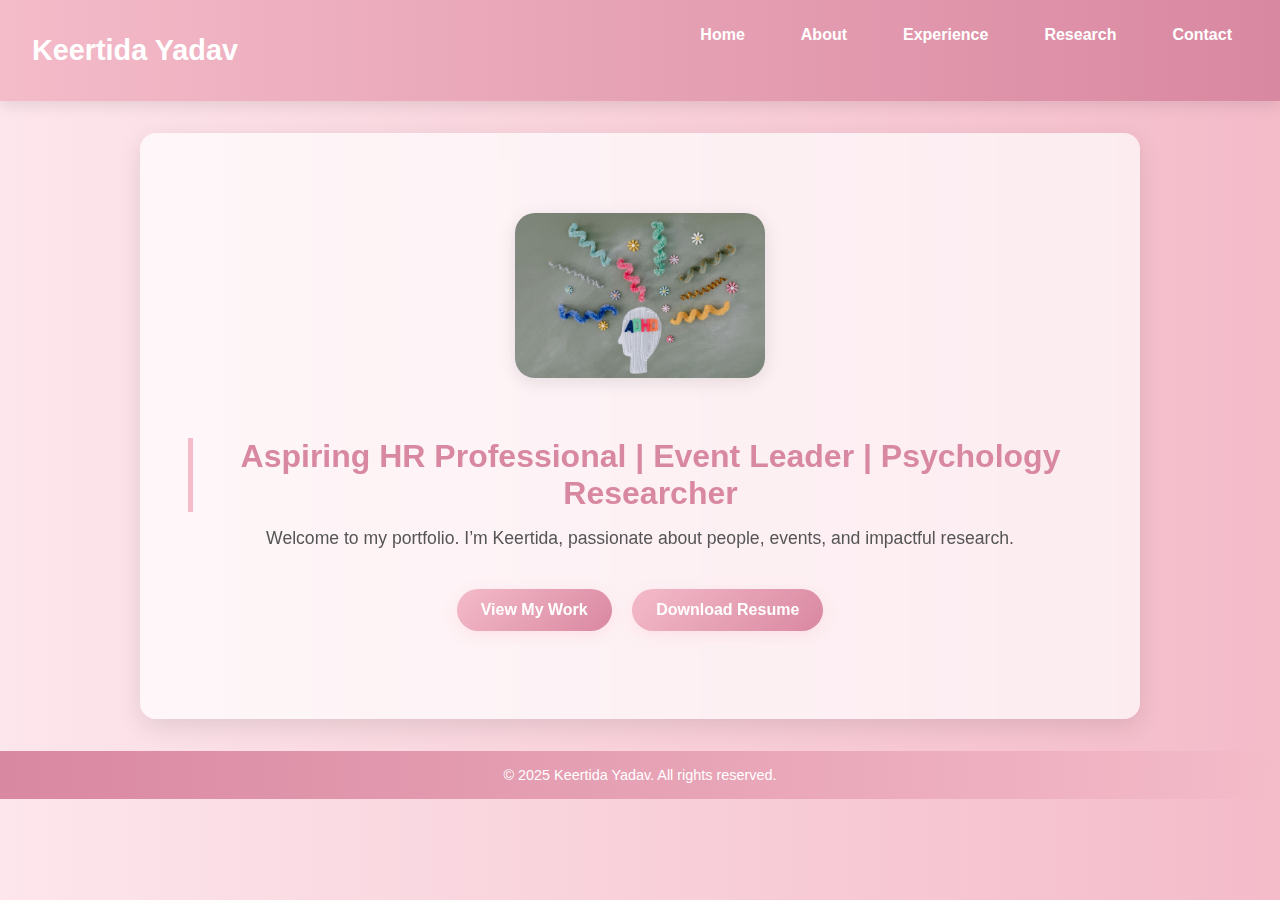
<file: index.html>
<!-- Folder Structure:
/
├── index.html (Home)
├── about.html
├── experience.html
├── research.html
├── contact.html
├── css/
│   └── style.css
-->

<!-- index.html -->
<!DOCTYPE html>
<html lang="en">
<head>
  <meta charset="UTF-8" />
  <meta name="viewport" content="width=device-width, initial-scale=1.0" />
  <title>Keertida Yadav | Home</title>
  <link rel="stylesheet" href="css/style.css" />
</head>
<body>
  <header>
    <h1>Keertida Yadav</h1>
    <nav>
      <ul>
        <li><a href="index.html">Home</a></li>
        <li><a href="about.html">About</a></li>
        <li><a href="experience.html">Experience</a></li>
        <li><a href="research.html">Research</a></li>
        <li><a href="contact.html">Contact</a></li>
      </ul>
    </nav>
  </header>

  <main>
    <section class="hero">
      <img src="images/hero-psychology.png" alt="Psychology Illustration" class="hero-img" />
      <h2>Aspiring HR Professional | Event Leader | Psychology Researcher</h2>
      <p>Welcome to my portfolio. I’m Keertida, passionate about people, events, and impactful research.</p>
      <a href="experience.html" class="btn">View My Work</a>
      <a href="Keertida_Resume.pdf" class="btn">Download Resume</a>
    </section>

  </main>

  <footer>
    <p>&copy; 2025 Keertida Yadav. All rights reserved.</p>
  </footer>
  <script src="js/transition.js"></script>
</body>
</html>
</file>
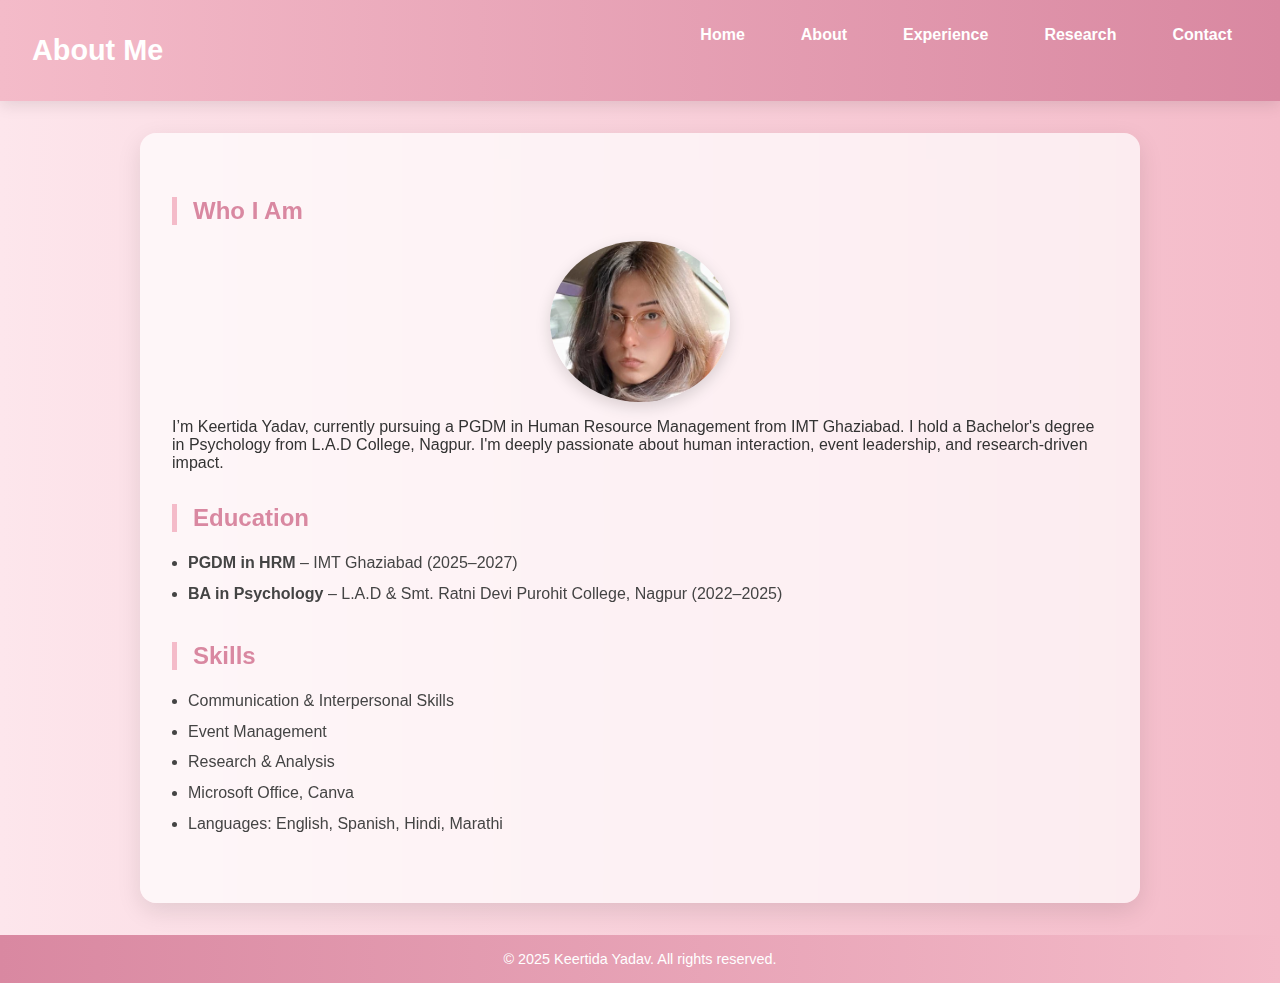
<file: about.html>
<!-- about.html -->
<!DOCTYPE html>
<html lang="en">
<head>
  <meta charset="UTF-8" />
  <meta name="viewport" content="width=device-width, initial-scale=1.0" />
  <title>About - Keertida Yadav</title>
  <link rel="stylesheet" href="css/style.css" />
</head>
<body>
  <header>
    <h1>About Me</h1>
    <nav>
      <ul>
        <li><a href="index.html">Home</a></li>
        <li><a href="about.html">About</a></li>
        <li><a href="experience.html">Experience</a></li>
        <li><a href="research.html">Research</a></li>
        <li><a href="contact.html">Contact</a></li>
      </ul>
    </nav>
  </header>

  <main>
    <section>
      <h2>Who I Am</h2>
      <img src="images/profile.jpg" alt="Keertida Yadav" class="profile-img" />
      <p>I’m Keertida Yadav, currently pursuing a PGDM in Human Resource Management from IMT Ghaziabad. I hold a Bachelor's degree in Psychology from L.A.D College, Nagpur. I'm deeply passionate about human interaction, event leadership, and research-driven impact.</p>

      <h2>Education</h2>
      <ul>
        <li><strong>PGDM in HRM</strong> – IMT Ghaziabad (2025–2027)</li>
        <li><strong>BA in Psychology</strong> – L.A.D & Smt. Ratni Devi Purohit College, Nagpur (2022–2025)</li>
      </ul>

      <h2>Skills</h2>
      <ul>
        <li>Communication & Interpersonal Skills</li>
        <li>Event Management</li>
        <li>Research & Analysis</li>
        <li>Microsoft Office, Canva</li>
        <li>Languages: English, Spanish, Hindi, Marathi</li>
      </ul>
    </section>
  </main>

  <footer>
    <p>&copy; 2025 Keertida Yadav. All rights reserved.</p>
  </footer>
  <script src="js/transition.js"></script>
</body>
</html>
</file>
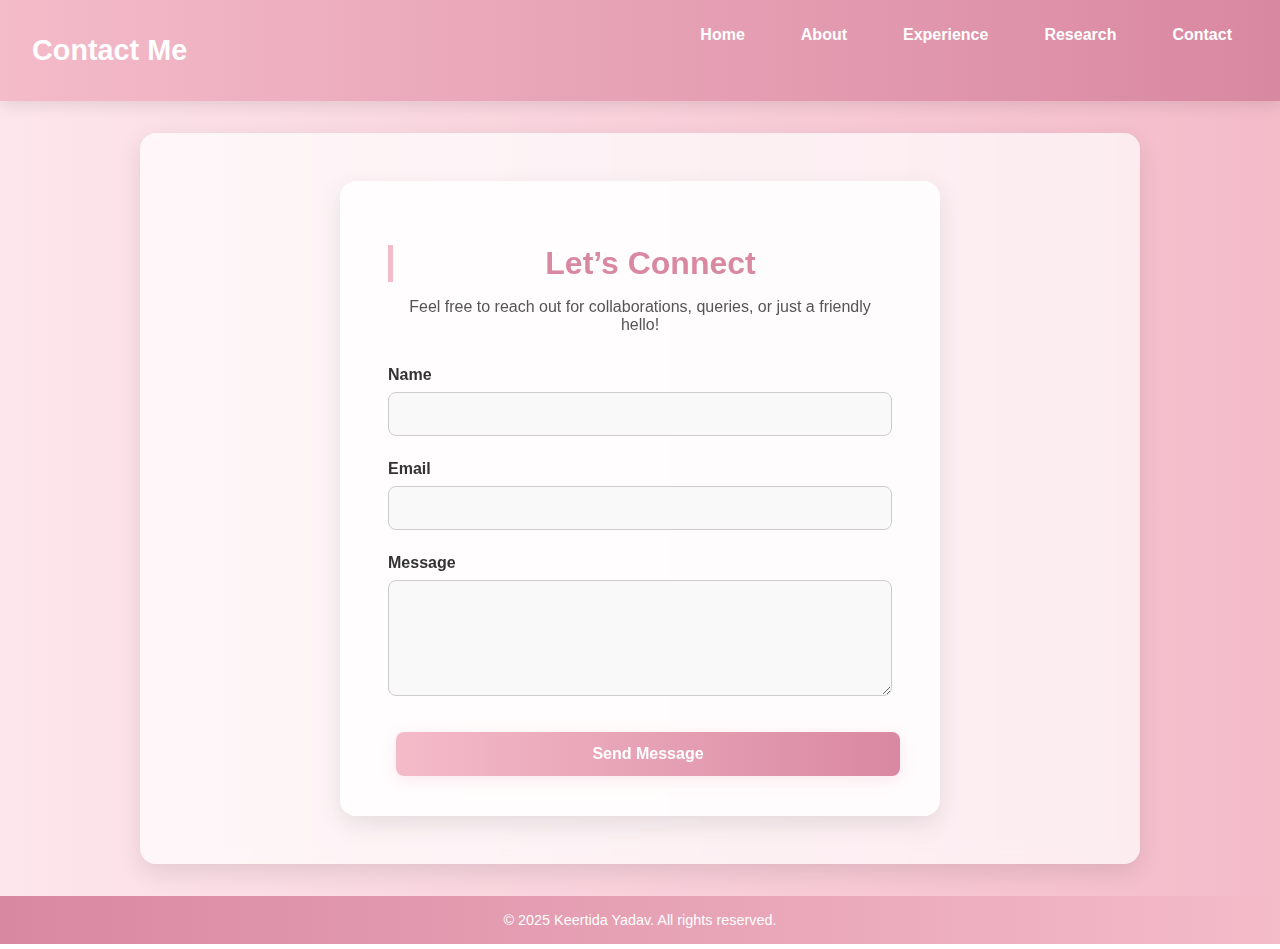
<file: contact.html>
<!DOCTYPE html>
<html lang="en">
<head>
  <meta charset="UTF-8" />
  <meta name="viewport" content="width=device-width, initial-scale=1.0"/>
  <title>Contact - Keertida Yadav</title>
  <link rel="stylesheet" href="css/style.css" />
</head>
<body>
  <header>
    <h1>Contact Me</h1>
    <nav>
      <ul>
        <li><a href="index.html">Home</a></li>
        <li><a href="about.html">About</a></li>
        <li><a href="experience.html">Experience</a></li>
        <li><a href="research.html">Research</a></li>
        <li><a href="contact.html">Contact</a></li>
      </ul>
    </nav>
  </header>

  <main class="contact-main">
    <section class="contact-section">
      <h2>Let’s Connect</h2>
      <p>Feel free to reach out for collaborations, queries, or just a friendly hello!</p>

      <form class="contact-form" action="mailto:your.email@example.com" method="post" enctype="text/plain">
        <div class="form-group">
          <label for="name">Name</label>
          <input type="text" id="name" name="Name" required />
        </div>

        <div class="form-group">
          <label for="email">Email</label>
          <input type="email" id="email" name="Email" required />
        </div>

        <div class="form-group">
          <label for="message">Message</label>
          <textarea id="message" name="Message" rows="5" required></textarea>
        </div>

        <button type="submit" class="btn">Send Message</button>
      </form>
    </section>
  </main>

  <footer>
    <p>&copy; 2025 Keertida Yadav. All rights reserved.</p>
  </footer>

  <script src="js/transition.js"></script>
</body>
</html>
</file>
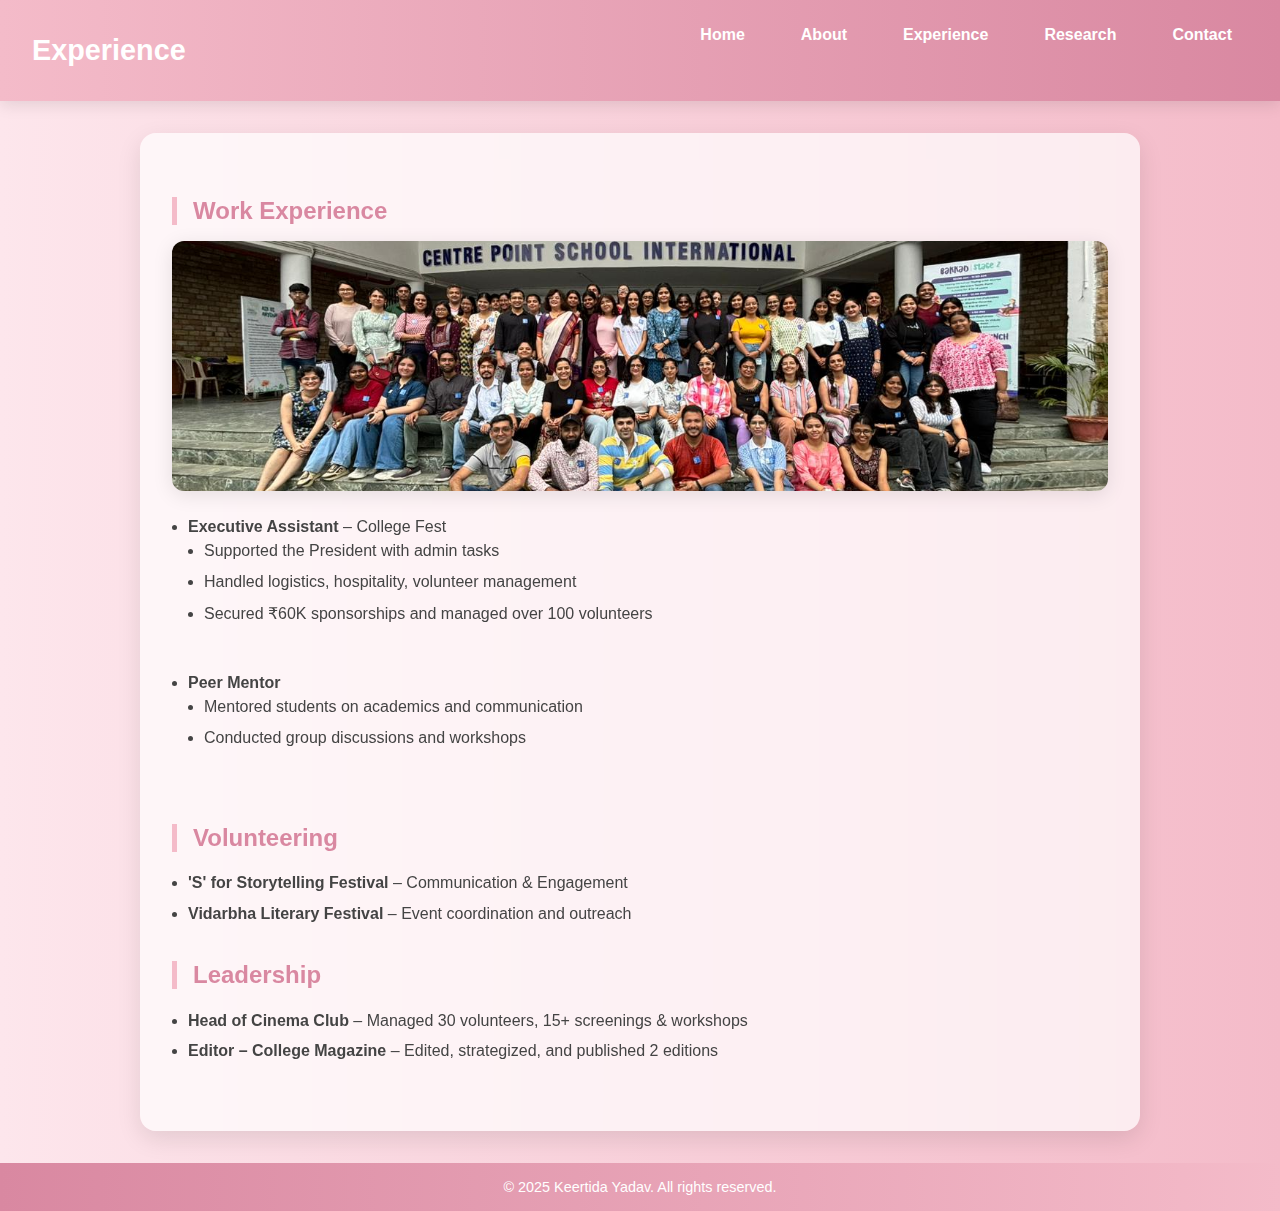
<file: experience.html>
<!-- experience.html -->
<!DOCTYPE html>
<html lang="en">
<head>
  <meta charset="UTF-8" />
  <meta name="viewport" content="width=device-width, initial-scale=1.0" />
  <title>Experience - Keertida Yadav</title>
  <link rel="stylesheet" href="css/style.css" />
</head>
<body>
  <header>
    <h1>Experience</h1>
    <nav>
      <ul>
        <li><a href="index.html">Home</a></li>
        <li><a href="about.html">About</a></li>
        <li><a href="experience.html">Experience</a></li>
        <li><a href="research.html">Research</a></li>
        <li><a href="contact.html">Contact</a></li>
      </ul>
    </nav>
  </header>

  <main>
    <section>
      <h2>Work Experience</h2>
      <img src="images/fest.jpg" alt="College Fest" class="exp-img" />
      <ul>
        <li><strong>Executive Assistant</strong> – College Fest
          <ul>
            <li>Supported the President with admin tasks</li>
            <li>Handled logistics, hospitality, volunteer management</li>
            <li>Secured ₹60K sponsorships and managed over 100 volunteers</li>
          </ul>
        </li>
        <li><strong>Peer Mentor</strong>
          <ul>
            <li>Mentored students on academics and communication</li>
            <li>Conducted group discussions and workshops</li>
          </ul>
        </li>
      </ul>

      <h2>Volunteering</h2>
      <ul>
        <li><strong>'S' for Storytelling Festival</strong> – Communication & Engagement</li>
        <li><strong>Vidarbha Literary Festival</strong> – Event coordination and outreach</li>
      </ul>

      <h2>Leadership</h2>
      <ul>
        <li><strong>Head of Cinema Club</strong> – Managed 30 volunteers, 15+ screenings & workshops</li>
        <li><strong>Editor – College Magazine</strong> – Edited, strategized, and published 2 editions</li>
      </ul>
    </section>
  </main>

  <footer>
    <p>&copy; 2025 Keertida Yadav. All rights reserved.</p>
  </footer>
  <script src="js/transition.js"></script>
</body>
</html>
</file>
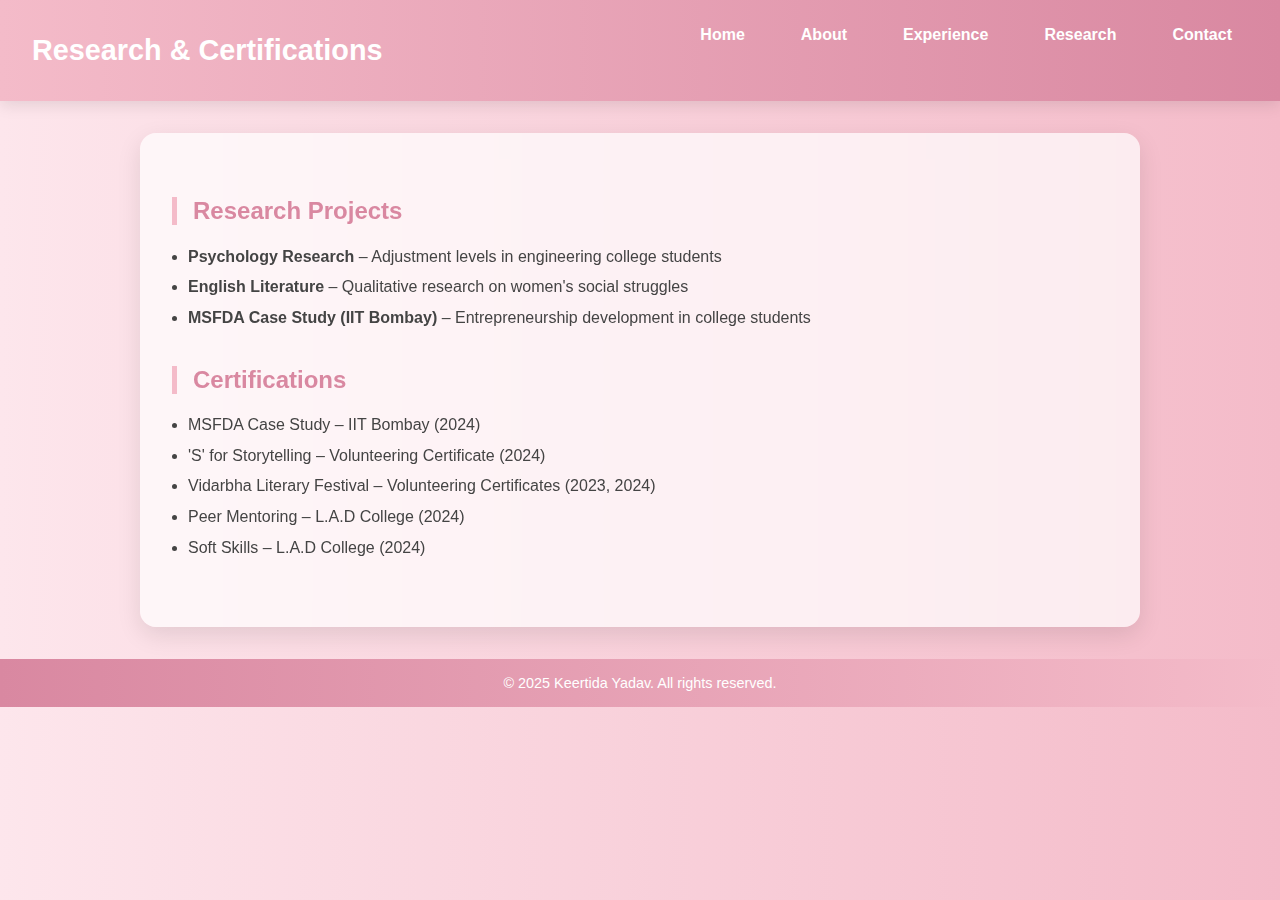
<file: research.html>
<!DOCTYPE html>
<html lang="en">
<head>
  <meta charset="UTF-8">
  <meta name="viewport" content="width=device-width, initial-scale=1.0">
  <title>Research & Certifications - Keertida Yadav</title>
  <link rel="stylesheet" href="css/style.css">
</head>
<body>
  <header>
    <h1>Research & Certifications</h1>
    <nav>
      <ul>
        <li><a href="index.html">Home</a></li>
        <li><a href="about.html">About</a></li>
        <li><a href="experience.html">Experience</a></li>
        <li><a href="research.html">Research</a></li>
        <li><a href="contact.html">Contact</a></li>
      </ul>
    </nav>
  </header>
  <main>
    <section>
      <h2>Research Projects</h2>
      <ul>
        <li><strong>Psychology Research</strong> – Adjustment levels in engineering college students</li>
        <li><strong>English Literature</strong> – Qualitative research on women's social struggles</li>
        <li><strong>MSFDA Case Study (IIT Bombay)</strong> – Entrepreneurship development in college students</li>
      </ul>

      <h2>Certifications</h2>
      <ul>
        <li>MSFDA Case Study – IIT Bombay (2024)</li>
        <li>'S' for Storytelling – Volunteering Certificate (2024)</li>
        <li>Vidarbha Literary Festival – Volunteering Certificates (2023, 2024)</li>
        <li>Peer Mentoring – L.A.D College (2024)</li>
        <li>Soft Skills – L.A.D College (2024)</li>
      </ul>
    </section>
  </main>
  <footer>
    <p>&copy; 2025 Keertida Yadav. All rights reserved.</p>
  </footer>
</body>
</html>
</file>
<file: css/style.css>
/* Reset and Base Styles */
* {
  margin: 0;
  padding: 0;
  box-sizing: border-box;
}

html {
  scroll-behavior: smooth;
}

body {
  font-family: 'Poppins', sans-serif;
  background: linear-gradient(to right, #FDE6EC, #F4BBC9);
  color: #333;
  transition: opacity 0.5s ease, transform 0.5s ease;
  overflow-x: hidden;
}

/* Page Transition */
body.fade-out {
  opacity: 0;
  transform: translateY(30px);
}

/* Header */
header {
  background: linear-gradient(to right, #F4BBC9, #D988A1);
  padding: 1.2rem 2rem;
  color: white;
  display: flex;
  justify-content: space-between;
  align-items: center;
  flex-wrap: wrap;
  box-shadow: 0 4px 15px rgba(0, 0, 0, 0.1);
}

header h1 {
  font-size: 1.8rem;
  font-weight: bold;
}

nav ul {
  list-style: none;
  display: flex;
  gap: 1.5rem;
  flex-wrap: wrap;
}

nav ul li a {
  text-decoration: none;
  color: white;
  font-weight: 600;
  padding: 0.5rem 1rem;
  border-radius: 8px;
  position: relative;
  transition: background 0.3s, transform 0.2s;
}

nav ul li a:hover {
  background: rgba(255, 255, 255, 0.2);
  transform: translateY(-2px);
}

/* Main Content */
main {
  max-width: 1000px;
  margin: 2rem auto;
  padding: 2rem;
  background: rgba(255, 255, 255, 0.7);
  backdrop-filter: blur(10px);
  border-radius: 16px;
  box-shadow: 0 8px 24px rgba(0, 0, 0, 0.1);
  animation: fadeSlide 0.7s ease-in-out;
}

@keyframes fadeSlide {
  from {
    opacity: 0;
    transform: translateY(50px);
  }
  to {
    opacity: 1;
    transform: translateY(0);
  }
}

/* Hero Section */
.hero {
  text-align: center;
  padding: 3rem 1rem;
  animation: fadeSlide 1s ease-in-out;
}

.hero img {
  width: 250px;
  border-radius: 20px;
  box-shadow: 0 4px 18px rgba(0, 0, 0, 0.1);
  margin-bottom: 1.5rem;
}

.hero h2 {
  font-size: 2rem;
  color: #D988A1;
  margin-bottom: 1rem;
}

.hero p {
  font-size: 1.1rem;
  color: #555;
  margin-bottom: 2rem;
}

/* Buttons */
.btn {
  background: linear-gradient(135deg, #F4BBC9, #D988A1);
  color: white;
  padding: 0.75rem 1.5rem;
  margin: 0.5rem;
  border-radius: 40px;
  text-decoration: none;
  font-weight: 600;
  transition: transform 0.3s ease, box-shadow 0.3s ease;
  box-shadow: 0 4px 15px rgba(244, 187, 201, 0.3);
  display: inline-block;
}

.btn:hover {
  transform: scale(1.05);
  box-shadow: 0 6px 20px rgba(244, 187, 201, 0.4);
}

/* Sections */
h2 {
  color: #D988A1;
  margin-top: 2rem;
  border-left: 5px solid #F4BBC9;
  padding-left: 1rem;
  margin-bottom: 1rem;
  font-weight: bold;
}

/* List Items */
ul {
  margin-left: 1rem;
  margin-bottom: 2rem;
  list-style-type: disc;
}

ul li {
  padding: 0.4rem 0;
  color: #444;
}

/* Profile Image */
.profile-img {
  width: 180px;
  border-radius: 50%;
  display: block;
  margin: 1rem auto;
  box-shadow: 0 5px 15px rgba(0, 0, 0, 0.15);
}

/* Experience Images */
.exp-img {
  width: 100%;
  max-height: 250px;
  object-fit: cover;
  border-radius: 12px;
  margin-bottom: 1rem;
  box-shadow: 0 4px 20px rgba(0, 0, 0, 0.1);
}

/* Footer */
footer {
  background: linear-gradient(to right, #D988A1, #F4BBC9);
  color: white;
  text-align: center;
  padding: 1rem;
  font-size: 0.9rem;
}

/* Responsive */
@media (max-width: 768px) {
  header {
    flex-direction: column;
    text-align: center;
  }

  nav ul {
    justify-content: center;
  }

  .btn {
    display: block;
    margin: 0.5rem auto;
  }

  main {
    margin: 1rem;
    padding: 1rem;
  }
}

/* Contact Page Styling */
.contact-main {
  display: flex;
  justify-content: center;
  align-items: center;
  padding: 3rem 1rem;
  animation: fadeSlide 0.8s ease-in-out;
}

.contact-section {
  background: rgba(255, 255, 255, 0.8);
  padding: 2rem 3rem;
  border-radius: 16px;
  max-width: 600px;
  width: 100%;
  box-shadow: 0 8px 24px rgba(0, 0, 0, 0.1);
}

.contact-section h2 {
  font-size: 2rem;
  color: #D988A1;
  margin-bottom: 1rem;
  text-align: center;
}

.contact-section p {
  font-size: 1rem;
  color: #555;
  text-align: center;
  margin-bottom: 2rem;
}

.contact-form .form-group {
  margin-bottom: 1.5rem;
}

.contact-form label {
  display: block;
  font-weight: 600;
  margin-bottom: 0.5rem;
  color: #333;
}

.contact-form input,
.contact-form textarea {
  width: 100%;
  padding: 0.75rem;
  border-radius: 8px;
  border: 1px solid #ccc;
  background: #f9f9f9;
  font-size: 1rem;
  transition: border 0.3s, box-shadow 0.3s;
}

.contact-form input:focus,
.contact-form textarea:focus {
  border-color: #D988A1;
  box-shadow: 0 0 8px rgba(244, 187, 201, 0.2);
  outline: none;
}

.contact-form .btn {
  width: 100%;
  padding: 0.8rem;
  font-size: 1rem;
  font-weight: 600;
  cursor: pointer;
  background: linear-gradient(to right, #F4BBC9, #D988A1);
  color: white;
  border: none;
  border-radius: 8px;
  transition: background 0.3s ease;
}

.contact-form .btn:hover {
  background: linear-gradient(to right, #D988A1, #F4BBC9);
}

/* Responsive */
@media (max-width: 600px) {
  .contact-section {
    padding: 1.5rem;
  }

  .contact-section h2 {
    font-size: 1.5rem;
  }
}
</file>
